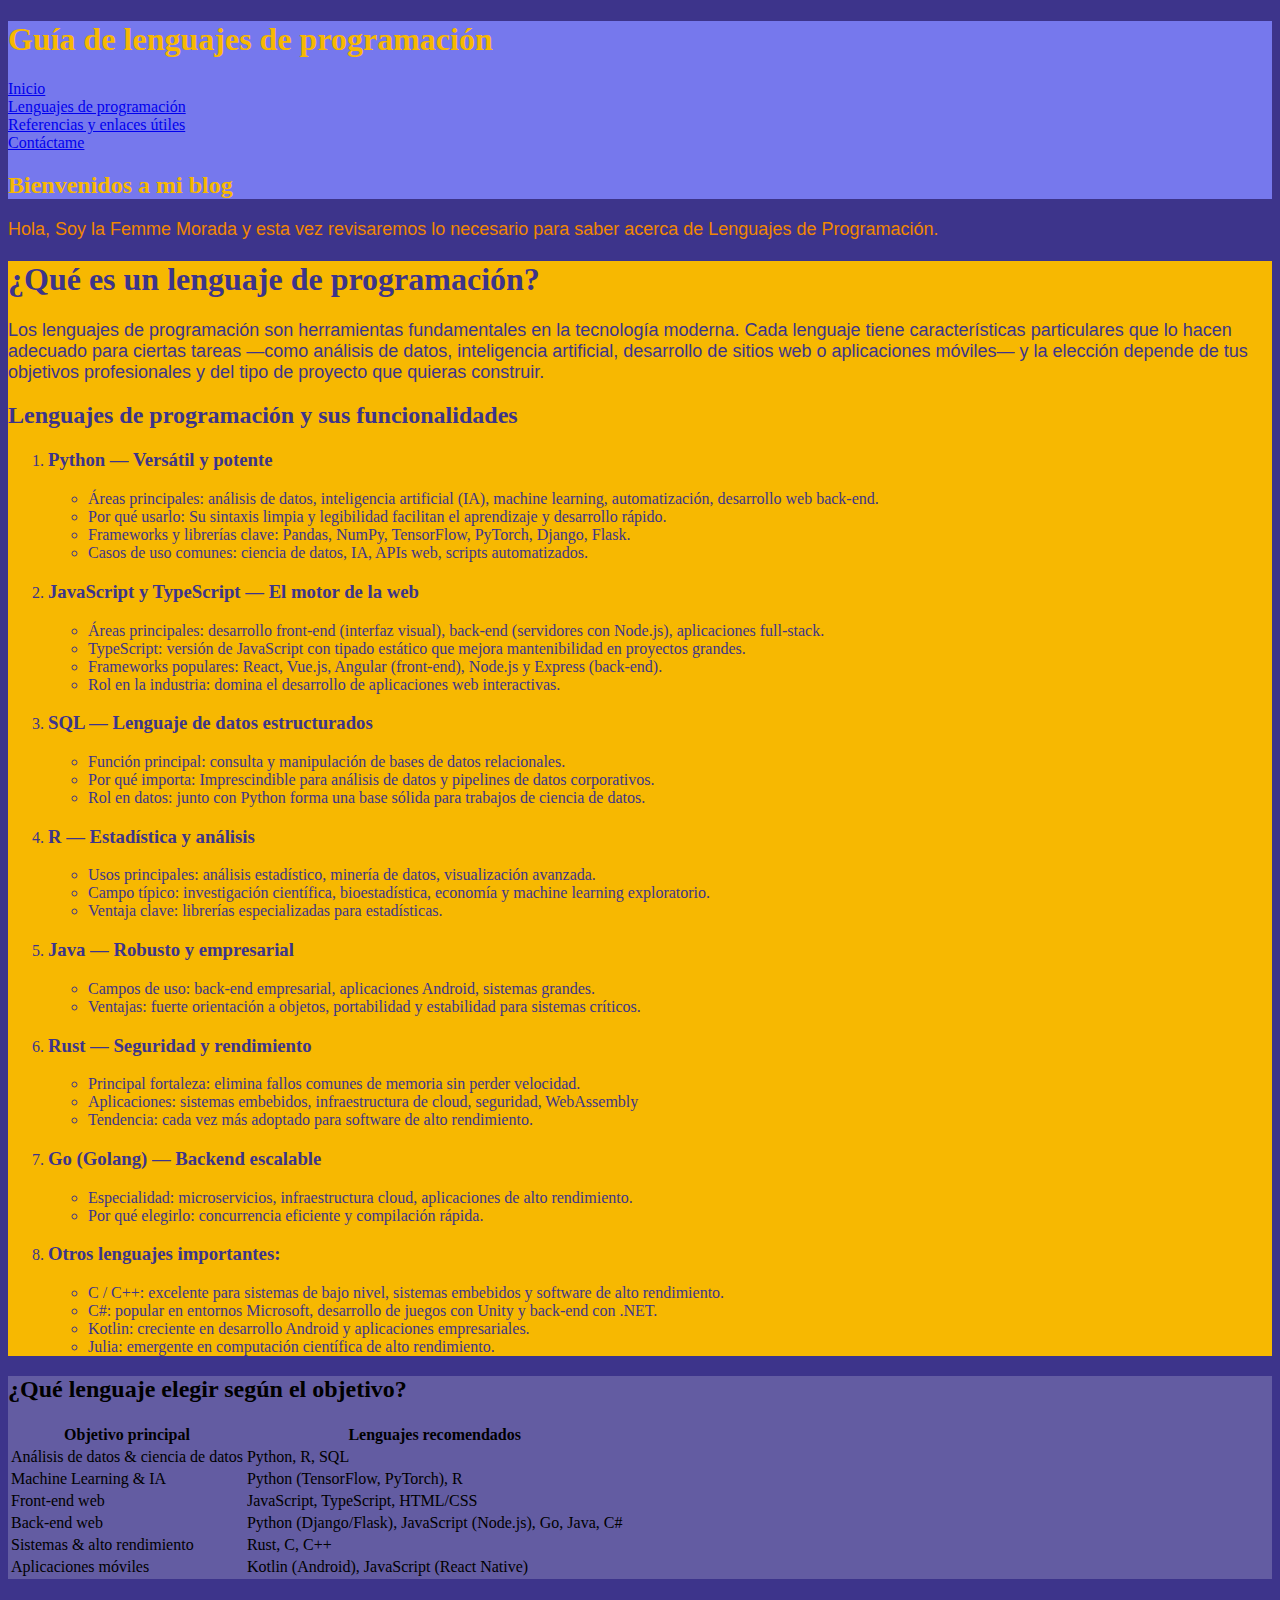
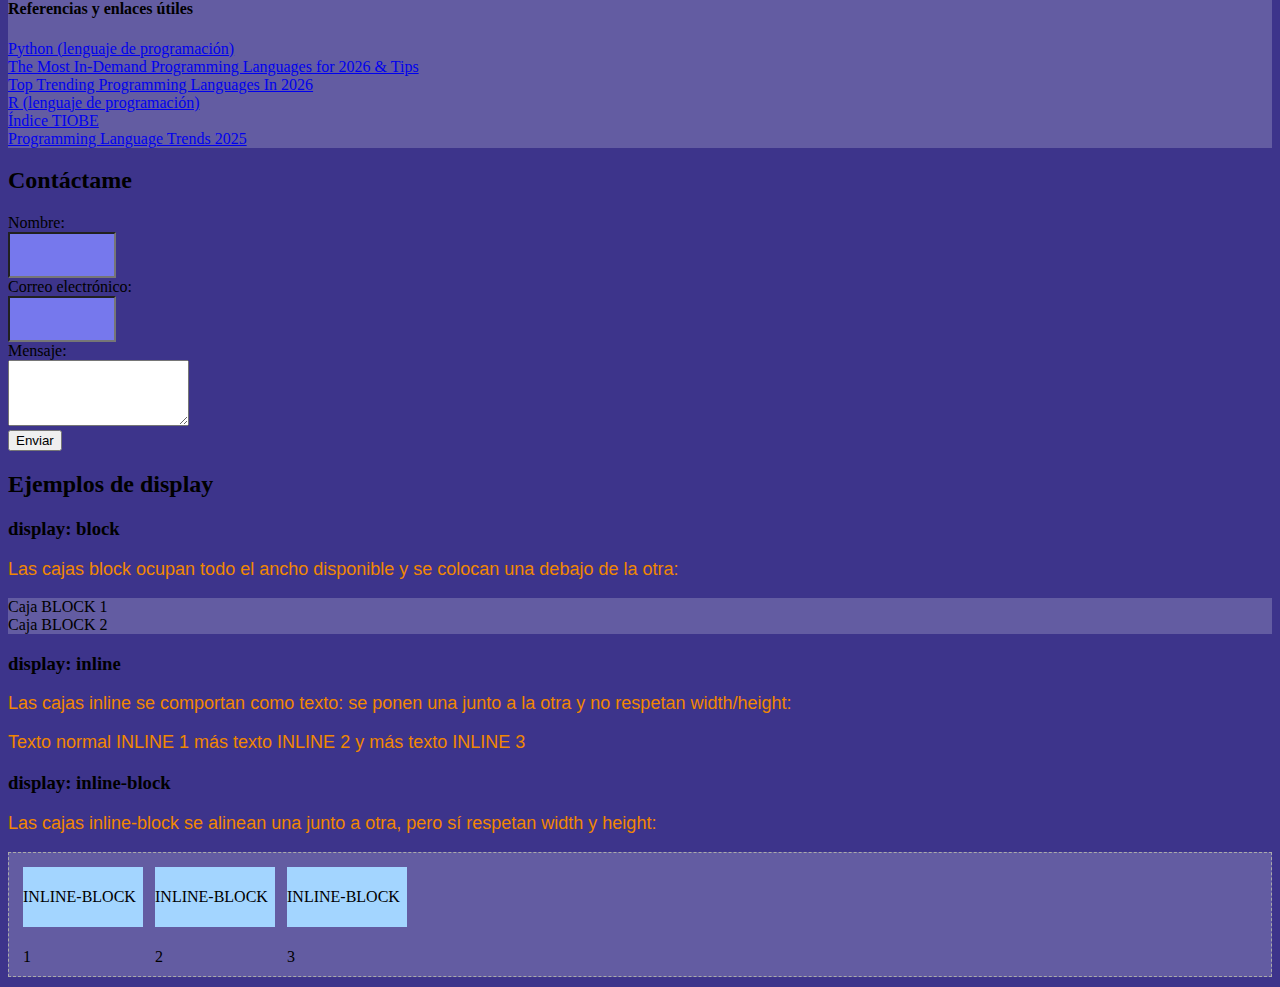
<file: index.html>
<!DOCTYPE html>
<html lang="en">
<head>
    <meta charset="UTF-8">
    <meta name="viewport" content="width=device-width, initial-scale=1.0">
    <title>Guía de recursos de Programación</title>
    <link rel="stylesheet" href="src/css/style.css">
</head>
<body>
<header class="mi-clase">
        <h1>Guía de lenguajes de programación</h1>
        <nav>
            <a href="#inicio">Inicio</a> <br>
            <a href="#Lenguaje-programacion">Lenguajes de programación</a> <br>            
            <a href="#otros-recursos">Referencias y enlaces útiles</a> <br>
            <a href="#contactame">Contáctame</a>
        </nav>
        <h2>Bienvenidos a mi blog</h2>    
</header>
<main id="inicio" class="start">
    <section>
        <p>
        Hola, Soy la Femme Morada y esta vez revisaremos lo necesario para saber acerca de Lenguajes de Programación. 
        </p>
    </section>
</main>
    <div id="lenguaje-programacion" class="lenguaje-programacion">
    <h1>¿Qué es un lenguaje de programación?</h1>
    <p id="lenguaje-programacion">Los lenguajes de programación son herramientas fundamentales en la tecnología moderna. 
        Cada lenguaje tiene características particulares que lo hacen adecuado para ciertas tareas 
        —como análisis de datos, inteligencia artificial, desarrollo de sitios web o aplicaciones móviles— 
        y la elección depende de tus objetivos profesionales y del tipo de proyecto que quieras construir. </p>
    <section id="mi-id">
        <h2>Lenguajes de programación y sus funcionalidades</h2>
        <ol>
            <li><h3>Python — Versátil y potente</h3></li>
                <ul>
                <li>Áreas principales: análisis de datos, inteligencia artificial (IA), machine learning, automatización, desarrollo web back-end.</li>
                <li>Por qué usarlo: Su sintaxis limpia y legibilidad facilitan el aprendizaje y desarrollo rápido.</li>
                <li>Frameworks y librerías clave: Pandas, NumPy, TensorFlow, PyTorch, Django, Flask.</li>
                <li>Casos de uso comunes: ciencia de datos, IA, APIs web, scripts automatizados.</li>
                </ul>
            <li><h3>JavaScript y TypeScript — El motor de la web</h3></li>
            <ul>
                <li>Áreas principales: desarrollo front-end (interfaz visual), back-end (servidores con Node.js), aplicaciones full-stack.</li>
                <li>TypeScript: versión de JavaScript con tipado estático que mejora mantenibilidad en proyectos grandes.</li>
                <li>Frameworks populares: React, Vue.js, Angular (front-end), Node.js y Express (back-end).</li>
                <li>Rol en la industria: domina el desarrollo de aplicaciones web interactivas.</li>
            </ul>
            <li><h3>SQL — Lenguaje de datos estructurados</h3></li>
            <ul>
                <li>Función principal: consulta y manipulación de bases de datos relacionales.</li>
                <li>Por qué importa: Imprescindible para análisis de datos y pipelines de datos corporativos.</li>
                <li>Rol en datos: junto con Python forma una base sólida para trabajos de ciencia de datos.</li>
            </ul>
            <li><h3>R — Estadística y análisis</h3></li>
            <ul>
                <li>Usos principales: análisis estadístico, minería de datos, visualización avanzada.</li>
                <li>Campo típico: investigación científica, bioestadística, economía y machine learning exploratorio.</li>
                <li>Ventaja clave: librerías especializadas para estadísticas.</li>
            </ul>
            <li><h3>Java — Robusto y empresarial</h3></li>
            <ul>
                <li>Campos de uso: back-end empresarial, aplicaciones Android, sistemas grandes.</li>
                <li>Ventajas: fuerte orientación a objetos, portabilidad y estabilidad para sistemas críticos.</li>
            </ul>
            <li><h3>Rust — Seguridad y rendimiento</h3></li>
            <ul>
                <li>Principal fortaleza: elimina fallos comunes de memoria sin perder velocidad.</li>
                <li>Aplicaciones: sistemas embebidos, infraestructura de cloud, seguridad, WebAssembly</li>
                <li>Tendencia: cada vez más adoptado para software de alto rendimiento.</li>
            </ul>
            <li><h3>Go (Golang) — Backend escalable</h3></li>
            <ul>
                <li>Especialidad: microservicios, infraestructura cloud, aplicaciones de alto rendimiento.</li>
                <li>Por qué elegirlo: concurrencia eficiente y compilación rápida.</li>
            </ul>
            <li><h3>Otros lenguajes importantes:</h3></li>
            <ul>
                <li>C / C++: excelente para sistemas de bajo nivel, sistemas embebidos y software de alto rendimiento.</li>
                <li>C#: popular en entornos Microsoft, desarrollo de juegos con Unity y back-end con .NET.</li>
                <li>Kotlin: creciente en desarrollo Android y aplicaciones empresariales.</li>
                <li>Julia: emergente en computación científica de alto rendimiento.</li>
            </ul>
        </ol>
    </section>
    </div>
    <div>
        <h2>¿Qué lenguaje elegir según el objetivo?</h2>
        <table>
            <thead>
                <tr>
                    <th>Objetivo principal</th>
                    <th>Lenguajes recomendados</th>
                </tr>
            </thead>
            <tbody>
                <tr>
                    <td>Análisis de datos & ciencia de datos</td>
                    <td>Python, R, SQL</td>
                </tr>
                <tr>
                    <td>Machine Learning & IA</td>
                    <td>Python (TensorFlow, PyTorch), R</td>
                </tr>
                <tr>
                    <td>Front-end web</td>
                    <td>JavaScript, TypeScript, HTML/CSS</td>
                </tr>
                <tr>
                    <td>Back-end web</td>
                    <td>Python (Django/Flask), JavaScript (Node.js), Go, Java, C#</td>
                </tr>
                <tr>
                    <td>Sistemas & alto rendimiento</td>
                    <td>Rust, C, C++</td>
                </tr>
                <tr>
                    <td>Aplicaciones móviles</td>
                    <td>Kotlin (Android), JavaScript (React Native)</td>
                </tr>
            </tbody>
        </table>
    </div>
    <div>
        <h4>Referencias y enlaces útiles</h4>
            <a href="https://en.wikipedia.org/wiki/Python_(programming_language)">Python (lenguaje de programación)</a>
            <br>
            <a href="https://softjourn.com/insights/in-demand-programming-languages-tips-for-selecting">The Most In-Demand Programming Languages for 2026 & Tips</a>
            <br>
            <a href="https://academiamag.com/tech/top-trending-programming-languages-in-2026">Top Trending Programming Languages In 2026</a>
            <br>
            <a href="https://es.wikipedia.org/wiki/R_(lenguaje_de_programación)">R (lenguaje de programación)</a>
            <br>
            <a href="https://es.wikipedia.org/wiki/Índice_TIOBE">Índice TIOBE</a>
            <br>
            <a href="https://business.daily.dev/resources/programming-language-trends-what-developers-are-using-now">Programming Language Trends 2025</a>
        </div>

<div id="contactame">

    </div>
        <form action="#" method="post">
        <h2>Contáctame</h2>
        <label for="nombre">Nombre:</label><br>
        <input type="text" id="nombre" name="nombre" required><br>
        <label for="email">Correo electrónico:</label><br>
        <input type="email" id="email" name="email" required><br>
        <label for="mensaje">Mensaje:</label><br>
        <textarea id="mensaje" name="mensaje" rows="4" required></textarea><br>
        <button type="submit">Enviar</button>
        </form>
        
        <!-- Sección de ejemplos de display -->
    <section id="ejemplos-display">
        <h2>Ejemplos de display</h2>

        <h3>display: block</h3>
        <p>Las cajas block ocupan todo el ancho disponible y se colocan una debajo de la otra:</p>
        <div class="caja caja-block">Caja BLOCK 1</div>
        <div class="caja caja-block">Caja BLOCK 2</div>

        <h3>display: inline</h3>
        <p>Las cajas inline se comportan como texto: se ponen una junto a la otra y no respetan width/height:</p>
        <p>
            Texto normal
            <span class="caja caja-inline">INLINE 1</span>
            más texto
            <span class="caja caja-inline">INLINE 2</span>
            y más texto
            <span class="caja caja-inline">INLINE 3</span>
        </p>

        <h3>display: inline-block</h3>
        <p>Las cajas inline-block se alinean una junto a otra, pero sí respetan width y height:</p>
        <div class="contenedor-inline-block">
            <div class="caja caja-inline-block">INLINE-BLOCK 1</div>
            <div class="caja caja-inline-block">INLINE-BLOCK 2</div>
            <div class="caja caja-inline-block">INLINE-BLOCK 3</div>
        </div>
    </section>


<footer>

</footer>
</body>
</html>
</file>
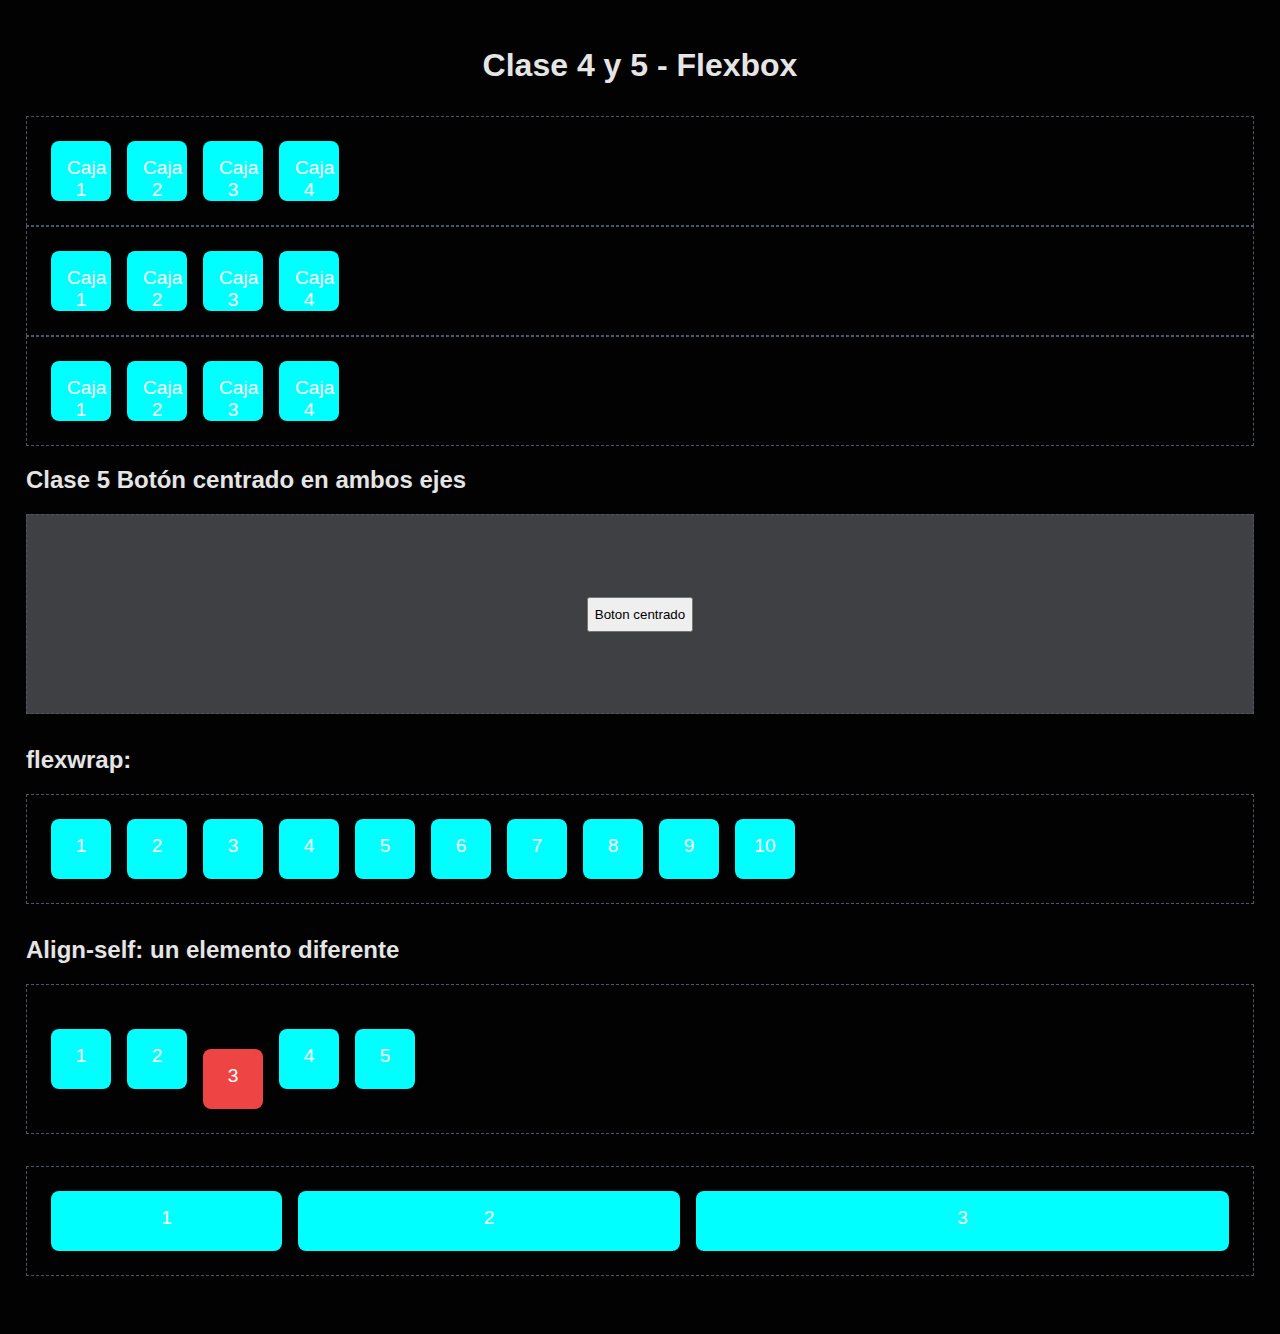
<file: flexbox.html>
<!DOCTYPE html>
<html lang="en">
<head>
    <meta charset="UTF-8">
    <meta name="viewport" content="width=device-width, initial-scale=1.0">
    <link rel="stylesheet" href="./src/css/flexbox.css">
    <title>Flexbox</title>
</head>
<body>
    <h1>Clase 4 y 5 - Flexbox</h1>
    <div class="contenedor-1"> <!-- contenedor padre-->
        <div class="caja">Caja 1</div>
        <div class="caja">Caja 2</div>
        <div class="caja">Caja 3</div>
        <div class="caja">Caja 4</div>
    </div>

    <div class="contenedor-2"> <!-- contenedor padre-->
        <div class="caja">Caja 1</div>
        <div class="caja">Caja 2</div>
        <div class="caja">Caja 3</div>
        <div class="caja">Caja 4</div>
    </div>    

    <div class="contenedor-3"> <!-- contenedor padre-->
        <div class="caja">Caja 1</div>
        <div class="caja">Caja 2</div>
        <div class="caja">Caja 3</div>
        <div class="caja">Caja 4</div>
    </div>  
    <section id="ej5">
        <h2>Clase 5 Botón centrado en ambos ejes</h2>
        <div class="contenedor-centro">
        <button class="btn-demo">Boton centrado</button></div>
    </section>
    <section id="ej6">
        <h2>flexwrap:</h2>
        <div class="contenedor-wrap">
            <div class="caja caja-samll">1</div>
            <div class="caja caja-samll">2</div>
            <div class="caja caja-samll">3</div>
            <div class="caja caja-samll">4</div>
            <div class="caja caja-samll">5</div>
            <div class="caja caja-samll">6</div>
            <div class="caja caja-samll">7</div>
            <div class="caja caja-samll">8</div>
            <div class="caja caja-samll">9</div>
            <div class="caja caja-samll">10</div>
        </div>
    </section>
    <section id="ej7">
        <h2>Align-self: un elemento diferente</h2>
        <div class="contenedor-align-self">
            <div class="caja">1</div>
            <div class="caja">2</div>
            <div class="caja caja-diferente">3</div>
            <div class="caja">4</div>
            <div class="caja">5</div>
        </div>
    </section>

    <section id="ej8">
        <div class="contenedor-grow">
            <div class="caja grow-1">1</div>
            <div class="caja grow-2">2</div>
            <div class="caja grow-3">3</div>
        </div>
    </section>
</body>
</html>
</file>
<file: src/css/style.css>
body {
    background-color: #3d348b;
}

/*Estilo para todos los parráfos (etiqueta p)*/

p {
    font-size: 18px;
    color: #f18701;
    font-family: Arial, Helvetica, sans-serif;
}

.mi-clase {
    color: #f7b801;
    background-color: #7678ed;
    display: block;
}

#mi-id .start {
    font-size: 15px;
}

.lenguaje-programacion {
    background-color: #f7b801;
}

#lenguaje-programacion {
    color: #3d348b;
}


/* CONTENEDOR para ver mejor los inline-block */
.contenedor-inline-block {
    border: 1px dashed #aaa;
    padding: 10px;
}

/* INLINE-BLOCK: se alinean en fila, pero sí respetan width/height */
.caja-inline-block {
    display: inline-block;
    width: 120px;
    height: 60px;
    margin: 4px;
    line-height: 60px; /* centra el texto verticalmente */
    background-color: #a3d5ff;
}

input{
    width: 100px;
    height: 40px;
    font-size: larger;
    background-color: #7678ed;
}

input:hover{
    background-color: #7678ed;
    color: rgb(255, 255, 255);
}

div {
  background-color: rgb(255, 255, 255, 0.2);
}

/*Paleta de colores daltonic friedly: 
    #3d348b
    #7678ed
    #f7b801
    #f18701
    #f35b04
    https://coolors.co/palette/3d348b-7678ed-f7b801-f18701-f35b04
*/
</file>
<file: src/css/flexbox.css>
*{
    box-sizing: border-box;
}

body{
    font-family: Arial, sans-serif;
    margin: 10px;
    padding: 1rem;
    background: #020202;
    color: #e5e5e5;
}

h1{
    text-align: center;
    margin-bottom: 2rem;
}

section {
    margin-bottom: 2rem;
}

.caja {
    width: 60px;
    height: 60px;
    background-color: aqua;
    color: white;
    padding: 1rem;
    margin: 0.5rem;
    text-align: center;
    border-radius: 0.5rem;
    font-size: 1.2rem;
}

.contenedor-1 {
    border: 1px dashed #4b5563;
    padding: 1rem;
    
    display: flex;
}

.contenedor-2 {
    border: 1px dashed #4b5563;
    padding: 1rem;
    
    display: flex;
    flex-direction: row;
}

.contenedor-3 {
    border: 1px dashed #4b5563;
    padding: 1rem;
    
    display: flex;
    flex-direction: row;

    justify-content: flex-start; /*alineación horizontal (ROW en flex-direction) */
    align-items: flex-start; /*alineación vertical (COLUMN en flex-direction)*/
}

/* Estilos clase 5*/
.contenedor-centro {
    border: 1px dashed #4b5563;
    background: #3f4043;
    height: 200px;
    margin-top: .5rem;

    display: flex;
    justify-content: center;
    align-items: center;
}

.btn-demo {
    height: 35px;   
}

.caja-small {
    width: 40px;
    height: 40px;
    line-height: 40px;
}

.contenedor-wrap {
    border: 1px dashed #4b5563;
    padding: 1rem;

    display: flex;
    flex-wrap: nowrap;
}

.contenedor-align-self {
    border: 1px dashed #4b5563; 
    padding: 1rem;
    height: 150px;

    display: flex;
    align-items: center;
}

.caja-diferente {
    align-self: flex-end;
    background-color: #ef4444;
}

.contenedor-grow {
    border: 1px dashed#4b5563;
    padding: 1rem;

    display: flex;
}

.contenedor-grow .caja {
    width: 80px;
}

.grow-1 {
    flex-grow: 1; /*Crece para llenar el espacio disponible*/
    flex-shrink: 1; /* puede reducir su tamaño si es necesario*/
}

.grow-2 {
    flex-grow: 2; /*Crece para llenar el espacio disponible*/
    flex-shrink: 1; /* puede reducir su tamaño si es necesario*/
}

.grow-3 {
    flex-grow: 3; /*Crece para llenar el espacio disponible*/
    flex-shrink: 3; /* puede reducir su tamaño si es necesario*/
}
</file>
